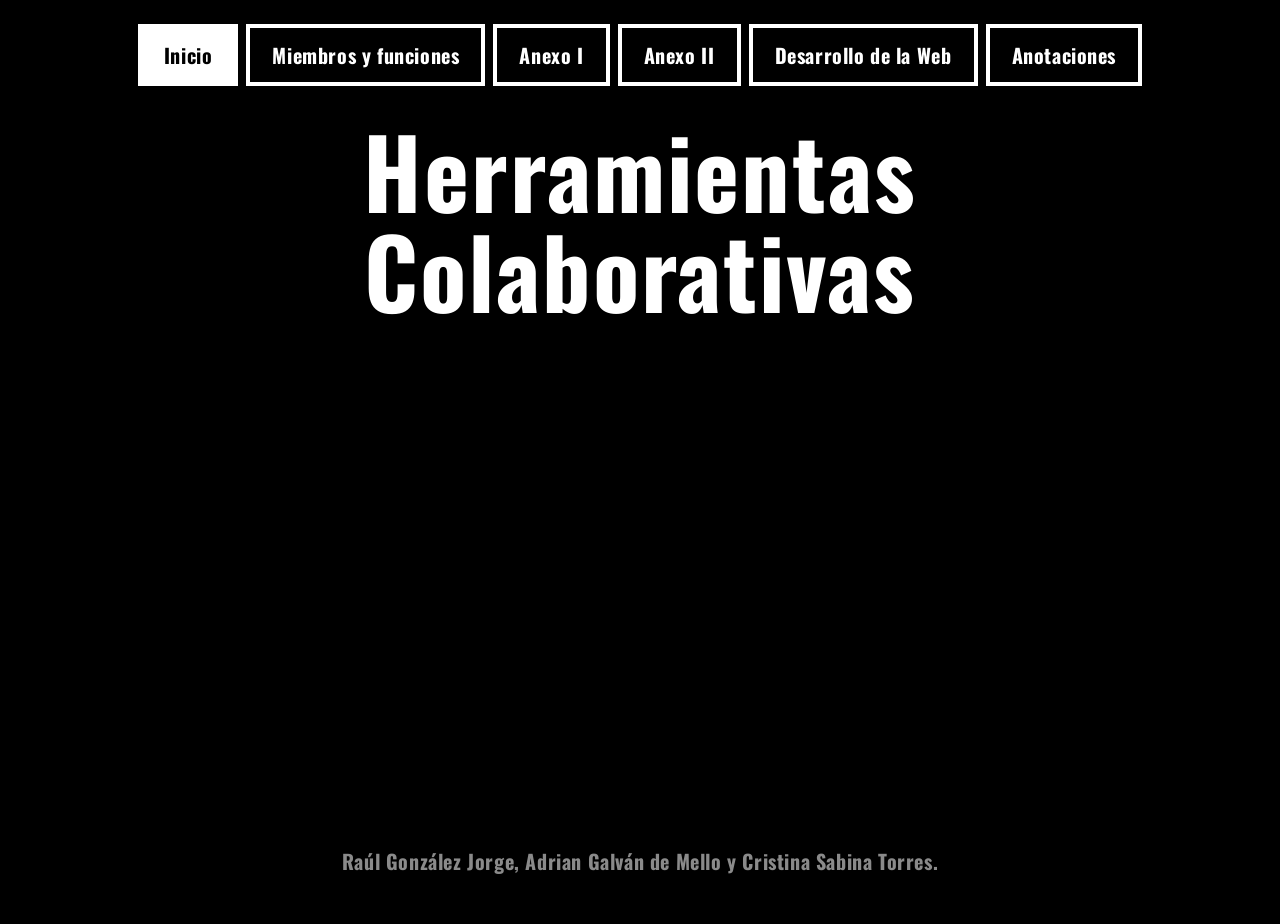
<file: index.html>
<!DOCTYPE html>
<html lang="es">
<head>
  <meta charset="UTF-8">
  <meta name="viewport" content="width=device-width, initial-scale=1">
  <title>Inicio · Herramientas Colaborativas</title>
  <link rel="preconnect" href="https://fonts.googleapis.com">
  <link rel="preconnect" href="https://fonts.gstatic.com" crossorigin>
  <link href="https://fonts.googleapis.com/css2?family=Oswald:wght@400;700&display=swap" rel="stylesheet">
  <link rel="stylesheet" href="css/estilos.css">
</head>
<body>
  <div class="contenedor">
    <header>
      <nav class="menu" aria-label="Navegación principal">
      <ul>
        <li><a href="index.html" aria-current="page">Inicio</a></li>
        <li><a href="miembros.html">Miembros y funciones</a></li>
        <li><a href="anexo1.html">Anexo I</a></li>
        <li><a href="anexo2.html">Anexo II</a></li>
        <li><a href="web.html">Desarrollo de la Web</a></li>
        <li><a href="anotaciones.html">Anotaciones</a></li>
      </ul>
      </nav>
    </header>
    <main>
      <h1>Herramientas Colaborativas</h1>
      <section class="portada">
        <div></div>
        <p class="autores">Raúl González Jorge, Adrian Galván de Mello y Cristina Sabina Torres.</p>
      </section>
    </main>
  </div>
</body>
</html>
</file>
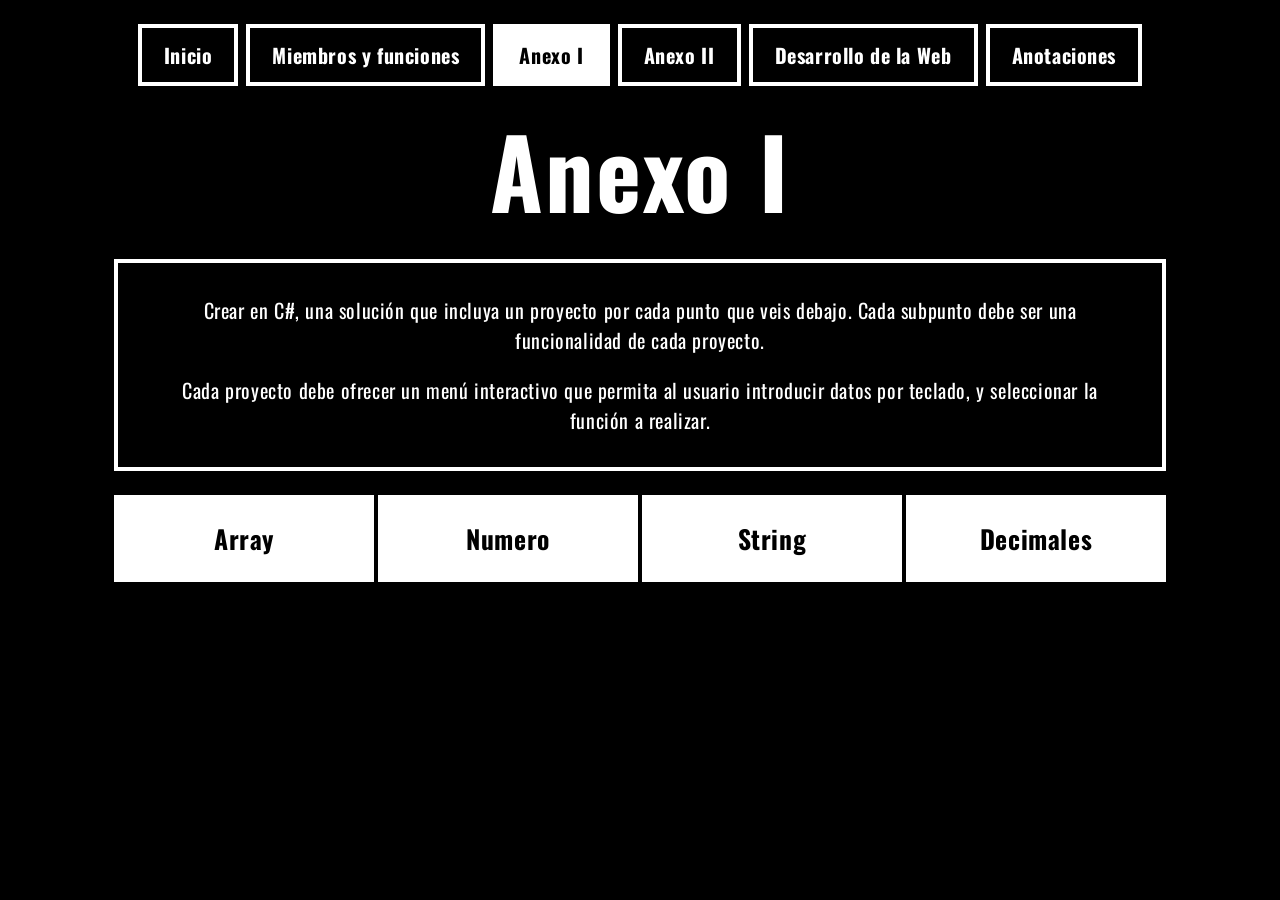
<file: anexo1.html>
<!DOCTYPE html>
<html lang="es">
<head>
  <meta charset="UTF-8">
  <meta name="viewport" content="width=device-width, initial-scale=1">
  <title>Anexo I · Herramientas Colaborativas</title>
  <link rel="preconnect" href="https://fonts.googleapis.com">
  <link rel="preconnect" href="https://fonts.gstatic.com" crossorigin>
  <link href="https://fonts.googleapis.com/css2?family=Oswald:wght@400;700&display=swap" rel="stylesheet">
  <link rel="stylesheet" href="css/estilos.css">
</head>
<body>
  <div class="contenedor">
    <header>
      <nav class="menu" aria-label="Navegación principal">
      <ul>
        <li><a href="index.html">Inicio</a></li>
        <li><a href="miembros.html">Miembros y funciones</a></li>
        <li><a href="anexo1.html" aria-current="page">Anexo I</a></li>
        <li><a href="anexo2.html">Anexo II</a></li>
        <li><a href="web.html">Desarrollo de la Web</a></li>
        <li><a href="anotaciones.html">Anotaciones</a></li>
      </ul>
      </nav>
    </header>
    <main>
      <h1>Anexo I</h1>
      <section class="caja caja--centrada">
        <p>Crear en C#, una solución que incluya un proyecto por cada punto que veis debajo. Cada subpunto debe ser una funcionalidad de cada proyecto.</p>
        <p>Cada proyecto debe ofrecer un menú interactivo que permita al usuario introducir datos por teclado, y seleccionar la función a realizar.</p>
      </section>

      <nav class="botones" aria-label="Proyectos del Anexo I">
        <a class="boton" href="#array">Array</a>
        <a class="boton" href="#numero">Numero</a>
        <a class="boton" href="#string">String</a>
        <a class="boton" href="#decimales">Decimales</a>
      </nav>
    </main>
  </div>
</body>
</html>
</file>
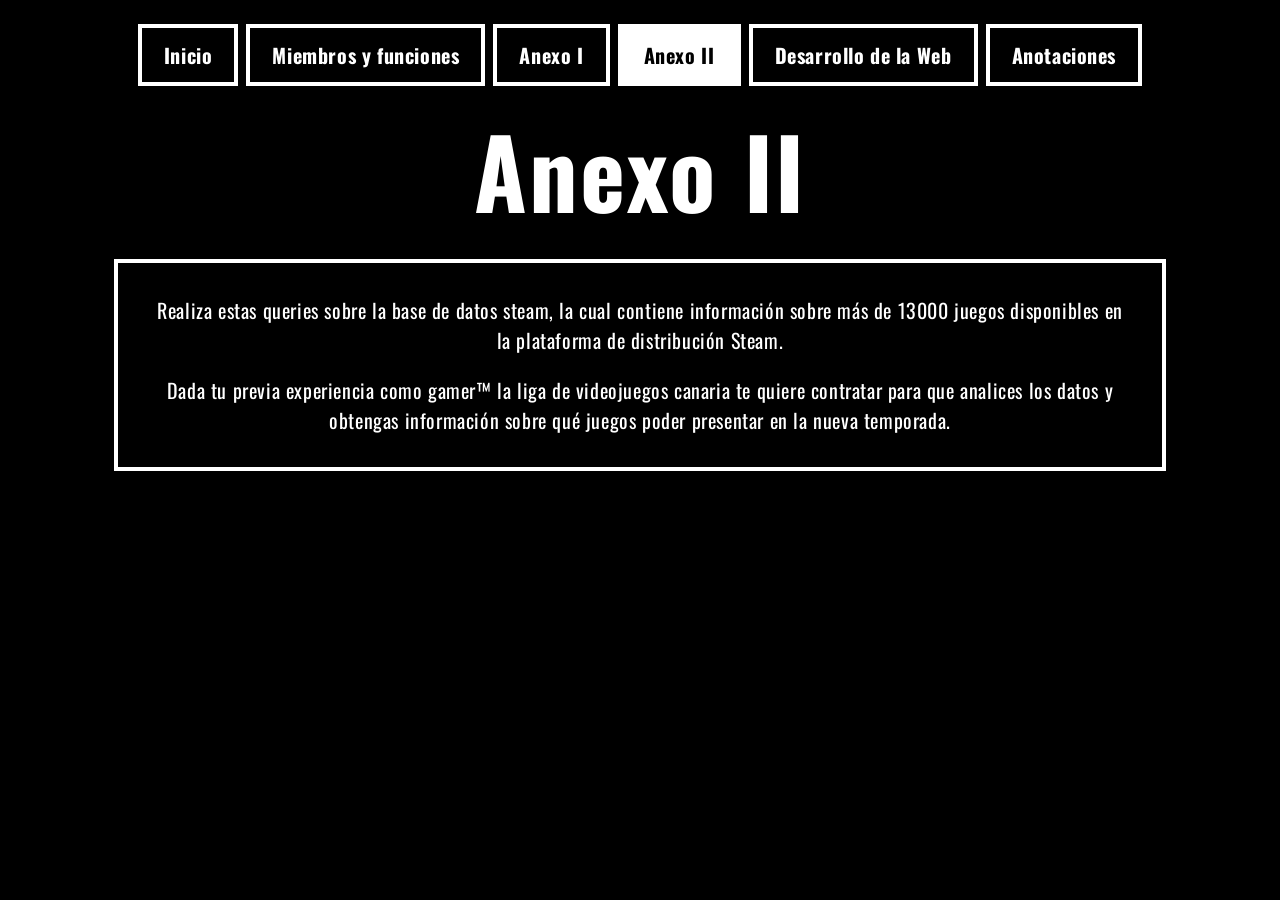
<file: anexo2.html>
<!DOCTYPE html>
<html lang="es">
<head>
  <meta charset="UTF-8">
  <meta name="viewport" content="width=device-width, initial-scale=1">
  <title>Anexo II · Herramientas Colaborativas</title>
  <link rel="preconnect" href="https://fonts.googleapis.com">
  <link rel="preconnect" href="https://fonts.gstatic.com" crossorigin>
  <link href="https://fonts.googleapis.com/css2?family=Oswald:wght@400;700&display=swap" rel="stylesheet">
  <link rel="stylesheet" href="css/estilos.css">
</head>
<body>
  <div class="contenedor">
    <header>
      <nav class="menu" aria-label="Navegación principal">
      <ul>
        <li><a href="index.html">Inicio</a></li>
        <li><a href="miembros.html">Miembros y funciones</a></li>
        <li><a href="anexo1.html">Anexo I</a></li>
        <li><a href="anexo2.html" aria-current="page">Anexo II</a></li>
        <li><a href="web.html">Desarrollo de la Web</a></li>
        <li><a href="anotaciones.html">Anotaciones</a></li>
      </ul>
      </nav>
    </header>
    <main>
      <h1>Anexo II</h1>
      <section class="caja caja--centrada">
        <p>Realiza estas queries sobre la base de datos steam, la cual contiene información sobre más de 13000 juegos disponibles en la plataforma de distribución Steam.</p>
        <p>Dada tu previa experiencia como gamer™ la liga de videojuegos canaria te quiere contratar para que analices los datos y obtengas información sobre qué juegos poder presentar en la nueva temporada.</p>
      </section>
    </main>
  </div>
</body>
</html>
</file>
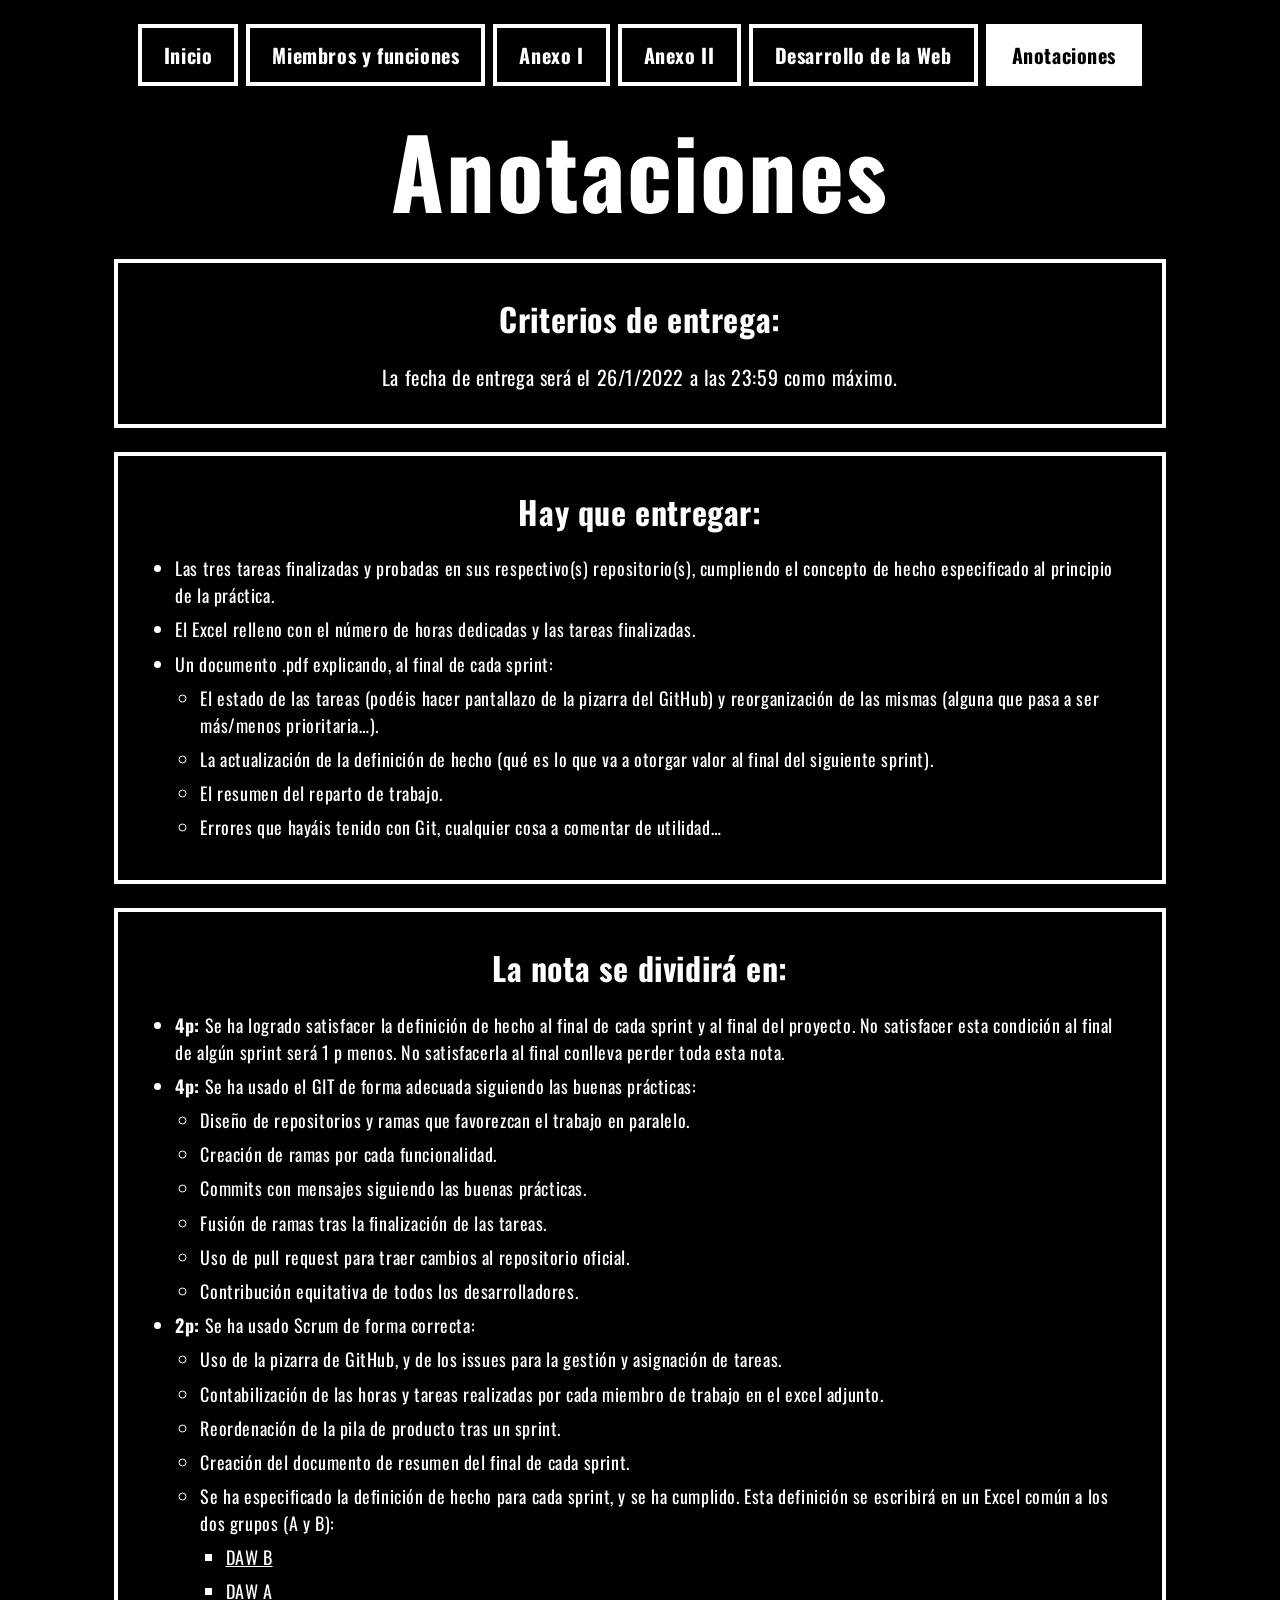
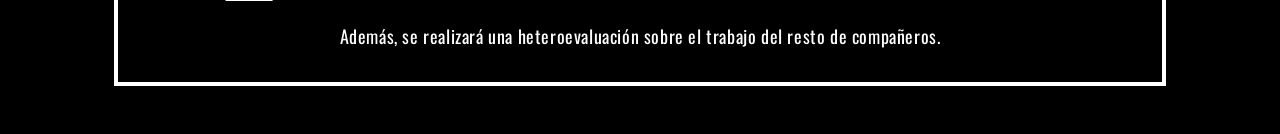
<file: anotaciones.html>
<!DOCTYPE html>
<html lang="es">
<head>
  <meta charset="UTF-8">
  <meta name="viewport" content="width=device-width, initial-scale=1">
  <title>Anotaciones · Herramientas Colaborativas</title>
  <link rel="preconnect" href="https://fonts.googleapis.com">
  <link rel="preconnect" href="https://fonts.gstatic.com" crossorigin>
  <link href="https://fonts.googleapis.com/css2?family=Oswald:wght@400;700&display=swap" rel="stylesheet">
  <link rel="stylesheet" href="css/estilos.css">
</head>
<body>
  <div class="contenedor">
    <header>
      <nav class="menu" aria-label="Navegación principal">
      <ul>
        <li><a href="index.html">Inicio</a></li>
        <li><a href="miembros.html">Miembros y funciones</a></li>
        <li><a href="anexo1.html">Anexo I</a></li>
        <li><a href="anexo2.html">Anexo II</a></li>
        <li><a href="web.html">Desarrollo de la Web</a></li>
        <li><a href="anotaciones.html" aria-current="page">Anotaciones</a></li>
      </ul>
      </nav>
    </header>
    <main>
      <h1>Anotaciones</h1>
      <section class="caja caja--centrada">
        <h2>Criterios de entrega:</h2>
        <p>La fecha de entrega será el 26/1/2022 a las 23:59 como máximo.</p>
      </section>

      <section class="caja caja--lista">
        <h2>Hay que entregar:</h2>
        <ul>
          <li>Las tres tareas finalizadas y probadas en sus respectivo(s) repositorio(s), cumpliendo el concepto de hecho especificado al principio de la práctica.</li>
          <li>El Excel relleno con el número de horas dedicadas y las tareas finalizadas.</li>
          <li>Un documento .pdf explicando, al final de cada sprint:
            <ul>
              <li>El estado de las tareas (podéis hacer pantallazo de la pizarra del GitHub) y reorganización de las mismas (alguna que pasa a ser más/menos prioritaria…).</li>
              <li>La actualización de la definición de hecho (qué es lo que va a otorgar valor al final del siguiente sprint).</li>
              <li>El resumen del reparto de trabajo.</li>
              <li>Errores que hayáis tenido con Git, cualquier cosa a comentar de utilidad…</li>
            </ul>
          </li>
        </ul>
      </section>

      <section class="caja caja--lista">
        <h2>La nota se dividirá en:</h2>
        <ul>
          <li><strong>4p:</strong> Se ha logrado satisfacer la definición de hecho al final de cada sprint y al final del proyecto. No satisfacer esta condición al final de algún sprint será 1 p menos. No satisfacerla al final conlleva perder toda esta nota.</li>
          <li><strong>4p:</strong> Se ha usado el GIT de forma adecuada siguiendo las buenas prácticas:
            <ul>
              <li>Diseño de repositorios y ramas que favorezcan el trabajo en paralelo.</li>
              <li>Creación de ramas por cada funcionalidad.</li>
              <li>Commits con mensajes siguiendo las buenas prácticas.</li>
              <li>Fusión de ramas tras la finalización de las tareas.</li>
              <li>Uso de pull request para traer cambios al repositorio oficial.</li>
              <li>Contribución equitativa de todos los desarrolladores.</li>
            </ul>
          </li>
          <li><strong>2p:</strong> Se ha usado Scrum de forma correcta:
            <ul>
              <li>Uso de la pizarra de GitHub, y de los issues para la gestión y asignación de tareas.</li>
              <li>Contabilización de las horas y tareas realizadas por cada miembro de trabajo en el excel adjunto.</li>
              <li>Reordenación de la pila de producto tras un sprint.</li>
              <li>Creación del documento de resumen del final de cada sprint.</li>
              <li>Se ha especificado la definición de hecho para cada sprint, y se ha cumplido. Esta definición se escribirá en un Excel común a los dos grupos (A y B):
                <ul>
                  <li><a href="https://docs.google.com/spreadsheets/d/1SWJJASqN-a1VdsrPbzmK6c0u13y1YYMnqynemVtjVYU/edit" target="_blank" rel="noopener">DAW B</a></li>
                  <li><a href="https://docs.google.com/spreadsheets/d/1yg1wfrKwbEHP7EcLGE_ItWocI5i5Q4FzCOGWL2DghIk/edit" target="_blank" rel="noopener">DAW A</a></li>
                </ul>
              </li>
            </ul>
          </li>
        </ul>
        <p style="text-align:center; margin-top:1em;">Además, se realizará una heteroevaluación sobre el trabajo del resto de compañeros.</p>
      </section>
    </main>
  </div>
</body>
</html>
</file>
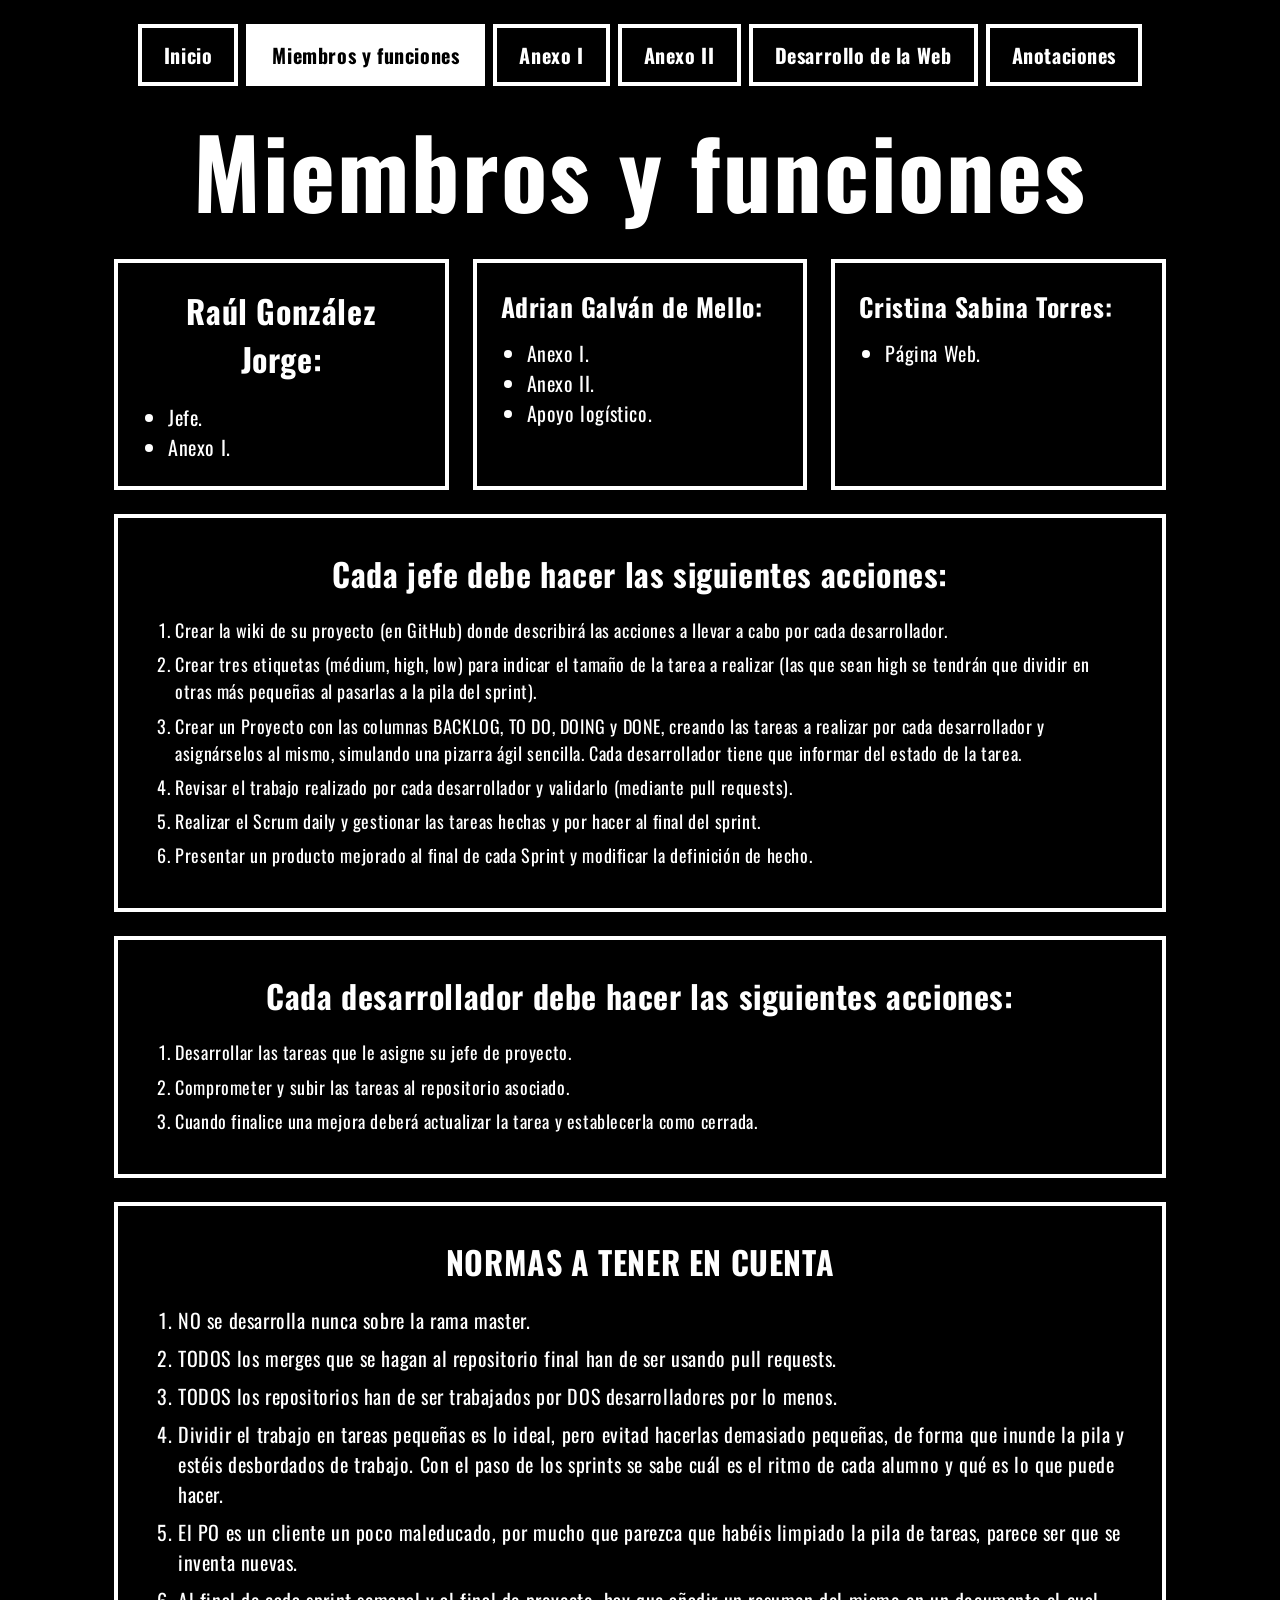
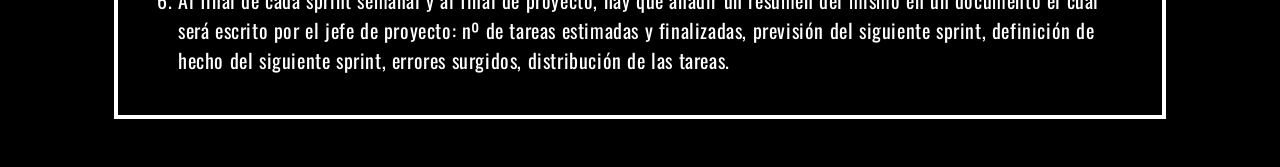
<file: miembros.html>
<!DOCTYPE html>
<html lang="es">
<head>
  <meta charset="UTF-8">
  <meta name="viewport" content="width=device-width, initial-scale=1">
  <title>Miembros y funciones · Herramientas Colaborativas</title>
  <link rel="preconnect" href="https://fonts.googleapis.com">
  <link rel="preconnect" href="https://fonts.gstatic.com" crossorigin>
  <link href="https://fonts.googleapis.com/css2?family=Oswald:wght@400;700&display=swap" rel="stylesheet">
  <link rel="stylesheet" href="css/estilos.css">
</head>
<body>
  <div class="contenedor">
    <header>
      <nav class="menu" aria-label="Navegación principal">
      <ul>
        <li><a href="index.html">Inicio</a></li>
        <li><a href="miembros.html" aria-current="page">Miembros y funciones</a></li>
        <li><a href="anexo1.html">Anexo I</a></li>
        <li><a href="anexo2.html">Anexo II</a></li>
        <li><a href="web.html">Desarrollo de la Web</a></li>
        <li><a href="anotaciones.html">Anotaciones</a></li>
      </ul>
      </nav>
    </header>
    <main>
      <h1>Miembros y funciones</h1>
      <section class="miembros" aria-label="Miembros del equipo">
        <article class="miembro">
          <h2>Raúl González Jorge:</h2>
          <ul><li>Jefe.</li><li>Anexo I.</li></ul>
        </article>
        <article class="miembro">
          <h3>Adrian Galván de Mello:</h3>
          <ul><li>Anexo I.</li><li>Anexo II.</li><li>Apoyo logístico.</li></ul>
        </article>
        <article class="miembro">
          <h3>Cristina Sabina Torres:</h3>
          <ul><li>Página Web.</li></ul>
        </article>
      </section>

      <section class="caja caja--lista">
        <h2>Cada jefe debe hacer las siguientes acciones:</h2>
        <ol>
          <li>Crear la wiki de su proyecto (en GitHub) donde describirá las acciones a llevar a cabo por cada desarrollador.</li>
          <li>Crear tres etiquetas (médium, high, low) para indicar el tamaño de la tarea a realizar (las que sean high se tendrán que dividir en otras más pequeñas al pasarlas a la pila del sprint).</li>
          <li>Crear un Proyecto con las columnas BACKLOG, TO DO, DOING y DONE, creando las tareas a realizar por cada desarrollador y asignárselos al mismo, simulando una pizarra ágil sencilla. Cada desarrollador tiene que informar del estado de la tarea.</li>
          <li>Revisar el trabajo realizado por cada desarrollador y validarlo (mediante pull requests).</li>
          <li>Realizar el Scrum daily y gestionar las tareas hechas y por hacer al final del sprint.</li>
          <li>Presentar un producto mejorado al final de cada Sprint y modificar la definición de hecho.</li>
        </ol>
      </section>

      <section class="caja caja--lista">
        <h2>Cada desarrollador debe hacer las siguientes acciones:</h2>
        <ol>
          <li>Desarrollar las tareas que le asigne su jefe de proyecto.</li>
          <li>Comprometer y subir las tareas al repositorio asociado.</li>
          <li>Cuando finalice una mejora deberá actualizar la tarea y establecerla como cerrada.</li>
        </ol>
      </section>

      <section class="caja">
        <h2>NORMAS A TENER EN CUENTA</h2>
        <ol>
          <li>NO se desarrolla nunca sobre la rama master.</li>
          <li>TODOS los merges que se hagan al repositorio final han de ser usando pull requests.</li>
          <li>TODOS los repositorios han de ser trabajados por DOS desarrolladores por lo menos.</li>
          <li>Dividir el trabajo en tareas pequeñas es lo ideal, pero evitad hacerlas demasiado pequeñas, de forma que inunde la pila y estéis desbordados de trabajo. Con el paso de los sprints se sabe cuál es el ritmo de cada alumno y qué es lo que puede hacer.</li>
          <li>El PO es un cliente un poco maleducado, por mucho que parezca que habéis limpiado la pila de tareas, parece ser que se inventa nuevas.</li>
          <li>Al final de cada sprint semanal y al final de proyecto, hay que añadir un resumen del mismo en un documento el cual será escrito por el jefe de proyecto: nº de tareas estimadas y finalizadas, previsión del siguiente sprint, definición de hecho del siguiente sprint, errores surgidos, distribución de las tareas.</li>
        </ol>
      </section>
    </main>
  </div>
</body>
</html>
</file>
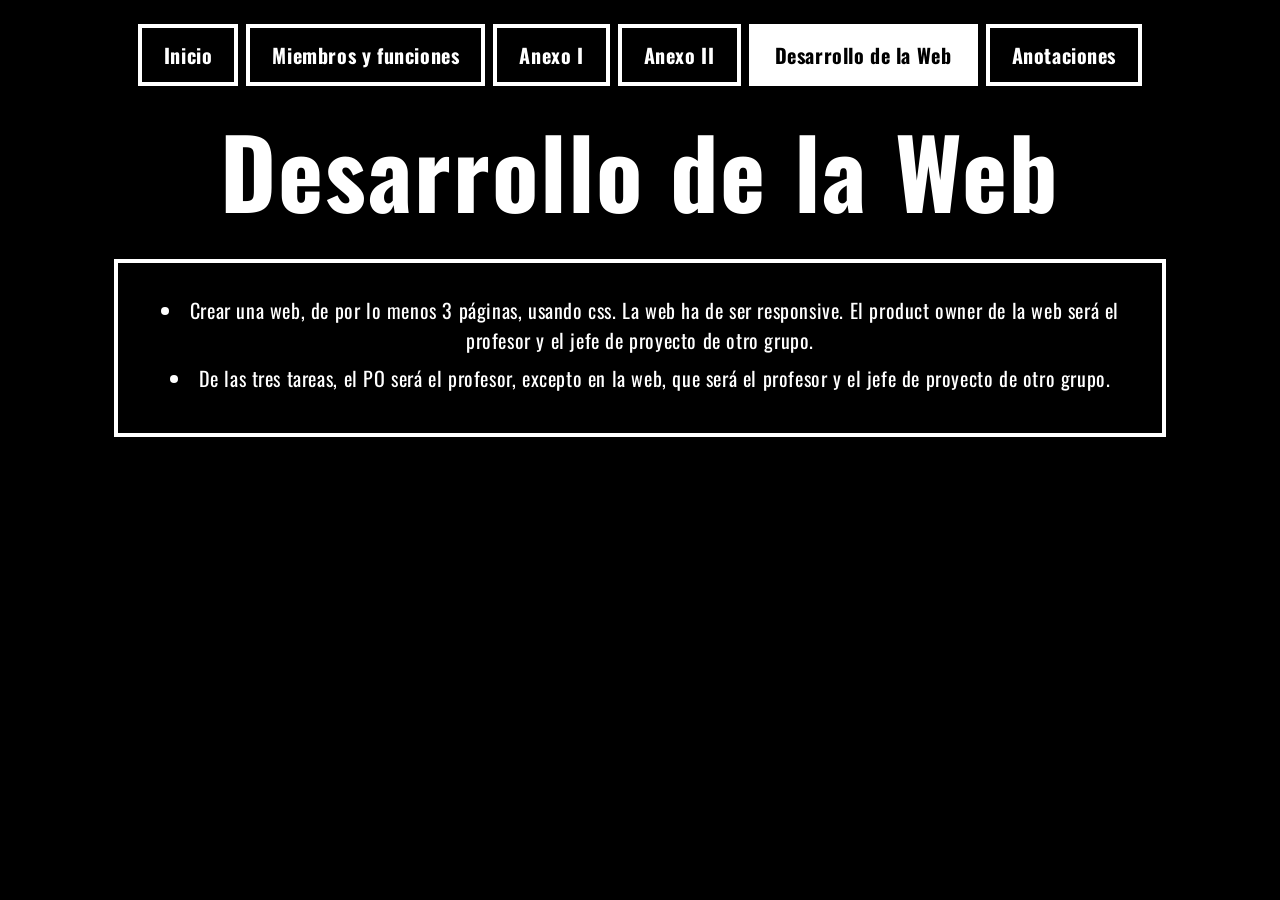
<file: web.html>
<!DOCTYPE html>
<html lang="es">
<head>
  <meta charset="UTF-8">
  <meta name="viewport" content="width=device-width, initial-scale=1">
  <title>Desarrollo de la Web · Herramientas Colaborativas</title>
  <link rel="preconnect" href="https://fonts.googleapis.com">
  <link rel="preconnect" href="https://fonts.gstatic.com" crossorigin>
  <link href="https://fonts.googleapis.com/css2?family=Oswald:wght@400;700&display=swap" rel="stylesheet">
  <link rel="stylesheet" href="css/estilos.css">
</head>
<body>
  <div class="contenedor">
    <header>
      <nav class="menu" aria-label="Navegación principal">
      <ul>
        <li><a href="index.html">Inicio</a></li>
        <li><a href="miembros.html">Miembros y funciones</a></li>
        <li><a href="anexo1.html">Anexo I</a></li>
        <li><a href="anexo2.html">Anexo II</a></li>
        <li><a href="web.html" aria-current="page">Desarrollo de la Web</a></li>
        <li><a href="anotaciones.html">Anotaciones</a></li>
      </ul>
      </nav>
    </header>
    <main>
      <h1>Desarrollo de la Web</h1>
      <section class="caja caja--centrada">
        <ul style="list-style-position: inside; padding-left: 0;">
          <li>Crear una web, de por lo menos 3 páginas, usando css. La web ha de ser responsive. El product owner de la web será el profesor y el jefe de proyecto de otro grupo.</li>
          <li>De las tres tareas, el PO será el profesor, excepto en la web, que será el profesor y el jefe de proyecto de otro grupo.</li>
        </ul>
      </section>
    </main>
  </div>
</body>
</html>
</file>
<file: css/estilos.css>
/* ==========================================================
   Herramientas Colaborativas — hoja de estilos única
   Diseño: fondo negro, texto blanco, cajas con borde blanco.
   Para cambiar la tipografía del diseño de Canva, edita
   --fuente y el <link> de Google Fonts en el <head>.
   ========================================================== */

:root {
  --fondo: #000;
  --texto: #fff;
  --texto-suave: #8a8a8a;
  --borde: 4px;
  --fuente: "Oswald", "Arial Narrow", Impact, sans-serif;
  --ancho-max: 1100px;
  --espacio: clamp(0.75rem, 2.5vw, 1.5rem);
}

*, *::before, *::after { box-sizing: border-box; }

html { -webkit-text-size-adjust: 100%; }

body {
  margin: 0;
  background: var(--fondo);
  color: var(--texto);
  font-family: var(--fuente);
  font-size: clamp(1rem, 1.6vw, 1.25rem);
  line-height: 1.5;
  letter-spacing: 0.03em;
}

img { max-width: 100%; height: auto; }

a { color: inherit; }

:focus-visible {
  outline: 3px dashed var(--texto);
  outline-offset: 3px;
}

/* ---------- Estructura general ---------- */
.contenedor {
  width: 100%;
  max-width: var(--ancho-max);
  margin: 0 auto;
  padding: var(--espacio);
}

/* ---------- Navegación ---------- */
.menu ul {
  list-style: none;
  margin: 0;
  padding: 0;
  display: flex;
  flex-wrap: wrap;
  justify-content: center;
  gap: 0.5rem;
}

.menu a {
  display: block;
  padding: 0.6em 1.1em;
  border: var(--borde) solid var(--texto);
  color: var(--texto);
  text-decoration: none;
  font-weight: 700;
  text-align: center;
  transition: background-color 0.15s, color 0.15s;
}

.menu a:hover,
.menu a[aria-current="page"] {
  background: var(--texto);
  color: var(--fondo);
}

/* ---------- Títulos ---------- */
h1 {
  margin: 0.35em 0 0.4em;
  text-align: center;
  font-size: clamp(2.5rem, 9vw, 6rem);
  line-height: 1.05;
  font-weight: 700;
  letter-spacing: 0.02em;
}

h2 {
  margin: 0 0 0.6em;
  text-align: center;
  font-size: clamp(1.3rem, 3vw, 2rem);
  font-weight: 700;
}

h3 {
  margin: 0 0 0.5em;
  font-size: clamp(1.15rem, 2.4vw, 1.6rem);
  font-weight: 700;
}

/* ---------- Cajas con borde ---------- */
.caja {
  border: var(--borde) solid var(--texto);
  padding: clamp(1rem, 3vw, 2rem);
  margin-bottom: var(--espacio);
}

.caja p { margin: 0 0 1em; }
.caja p:last-child { margin-bottom: 0; }

.caja--centrada { text-align: center; }

.caja ul, .caja ol { margin: 0; padding-left: 1.4em; }
.caja li { margin-bottom: 0.4em; }
.caja li > ul { margin-top: 0.4em; list-style: circle; }
.caja li > ul ul { list-style: square; }

.caja--lista { font-size: 0.9em; }

/* ---------- Portada ---------- */
.portada {
  min-height: 60vh;
  display: flex;
  flex-direction: column;
  justify-content: space-between;
}

.autores {
  margin: 0;
  padding: var(--espacio) 0;
  text-align: center;
  color: var(--texto-suave);
  font-weight: 700;
}

/* ---------- Miembros: tres columnas ---------- */
.miembros {
  display: grid;
  grid-template-columns: repeat(3, 1fr);
  gap: var(--espacio);
  margin-bottom: var(--espacio);
}

.miembro {
  border: var(--borde) solid var(--texto);
  padding: clamp(1rem, 2.5vw, 1.5rem);
  min-height: 12rem;
}

.miembro ul { margin: 0; padding-left: 1.3em; }

/* ---------- Botones (Anexo I) ---------- */
.botones {
  display: grid;
  grid-template-columns: repeat(4, 1fr);
  gap: 0.25rem;
}

.boton {
  display: block;
  padding: 0.8em 0.5em;
  background: var(--texto);
  color: var(--fondo);
  text-align: center;
  text-decoration: none;
  font-weight: 700;
  font-size: clamp(1.1rem, 2.4vw, 1.6rem);
  border: var(--borde) solid var(--texto);
  transition: background-color 0.15s, color 0.15s;
}

.boton:hover {
  background: var(--fondo);
  color: var(--texto);
}

/* ---------- Pie de página ---------- */
.pie {
  padding: var(--espacio);
  text-align: center;
  color: var(--texto-suave);
  font-size: 0.8em;
}

/* ---------- Responsive ---------- */
/* Tablet */
@media (max-width: 900px) {
  .miembros { grid-template-columns: 1fr 1fr; }
  .botones { grid-template-columns: 1fr 1fr; }
}

/* Móvil */
@media (max-width: 600px) {
  .menu ul { gap: 0.35rem; }
  .menu a { padding: 0.5em 0.8em; font-size: 0.9rem; border-width: 3px; }

  .miembros { grid-template-columns: 1fr; }
  .miembro { min-height: 0; }

  .caja { border-width: 3px; }
  .caja ul, .caja ol { padding-left: 1.2em; }
  .portada { min-height: 50vh; }
}

/* Respeta a quien prefiere menos movimiento */
@media (prefers-reduced-motion: reduce) {
  * { transition: none !important; }
}
</file>
